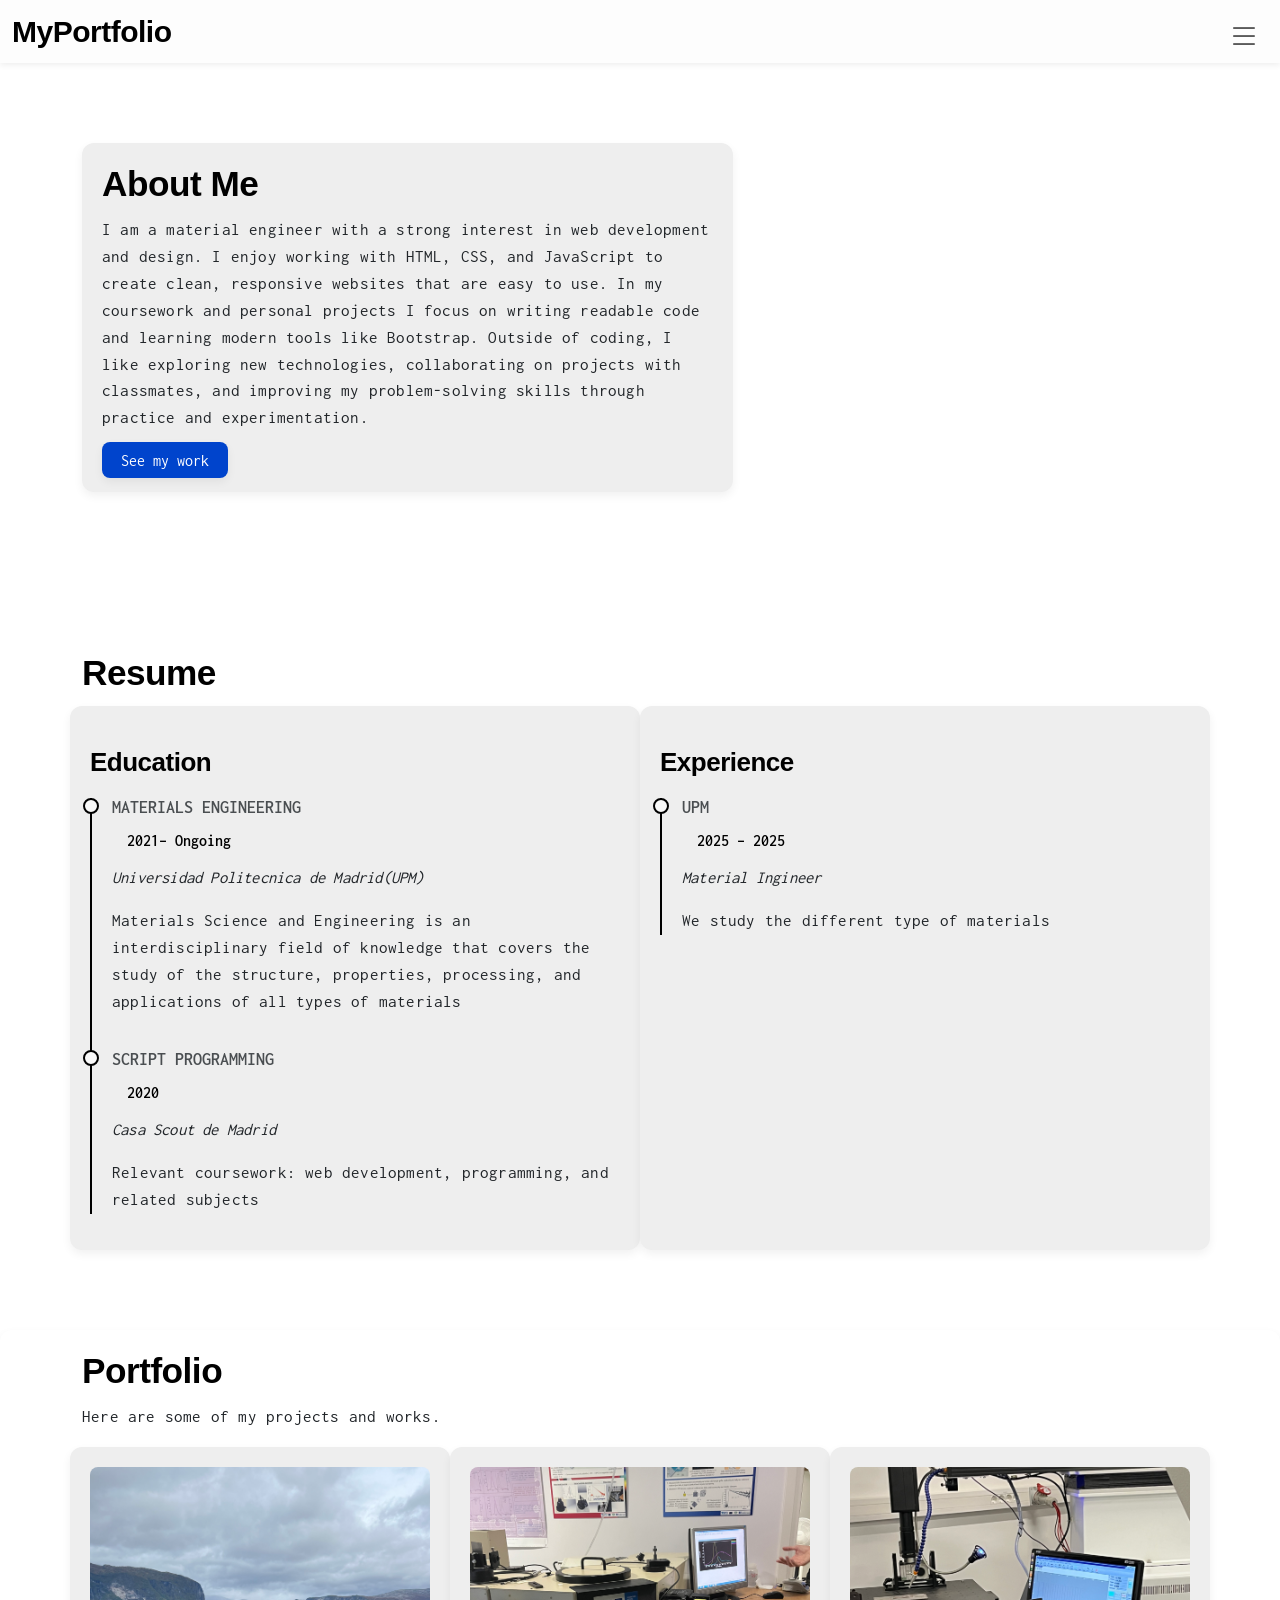
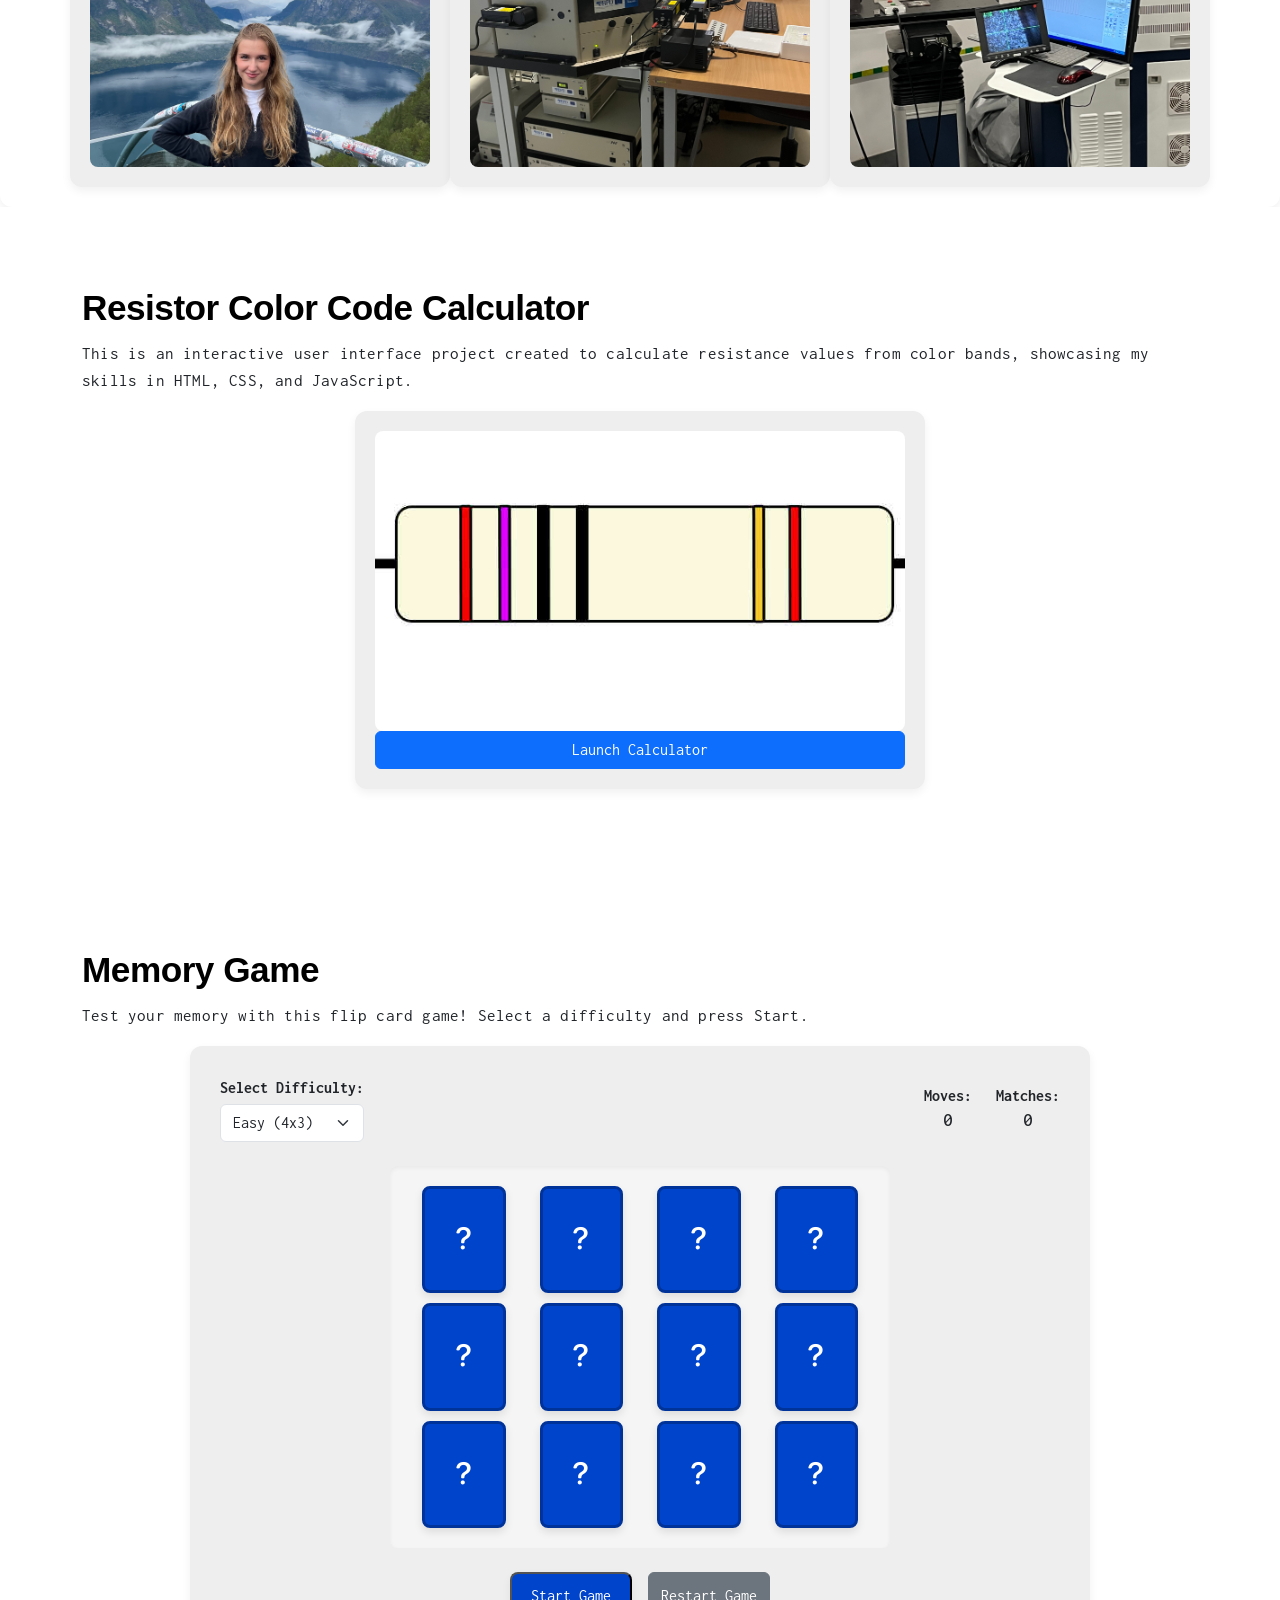
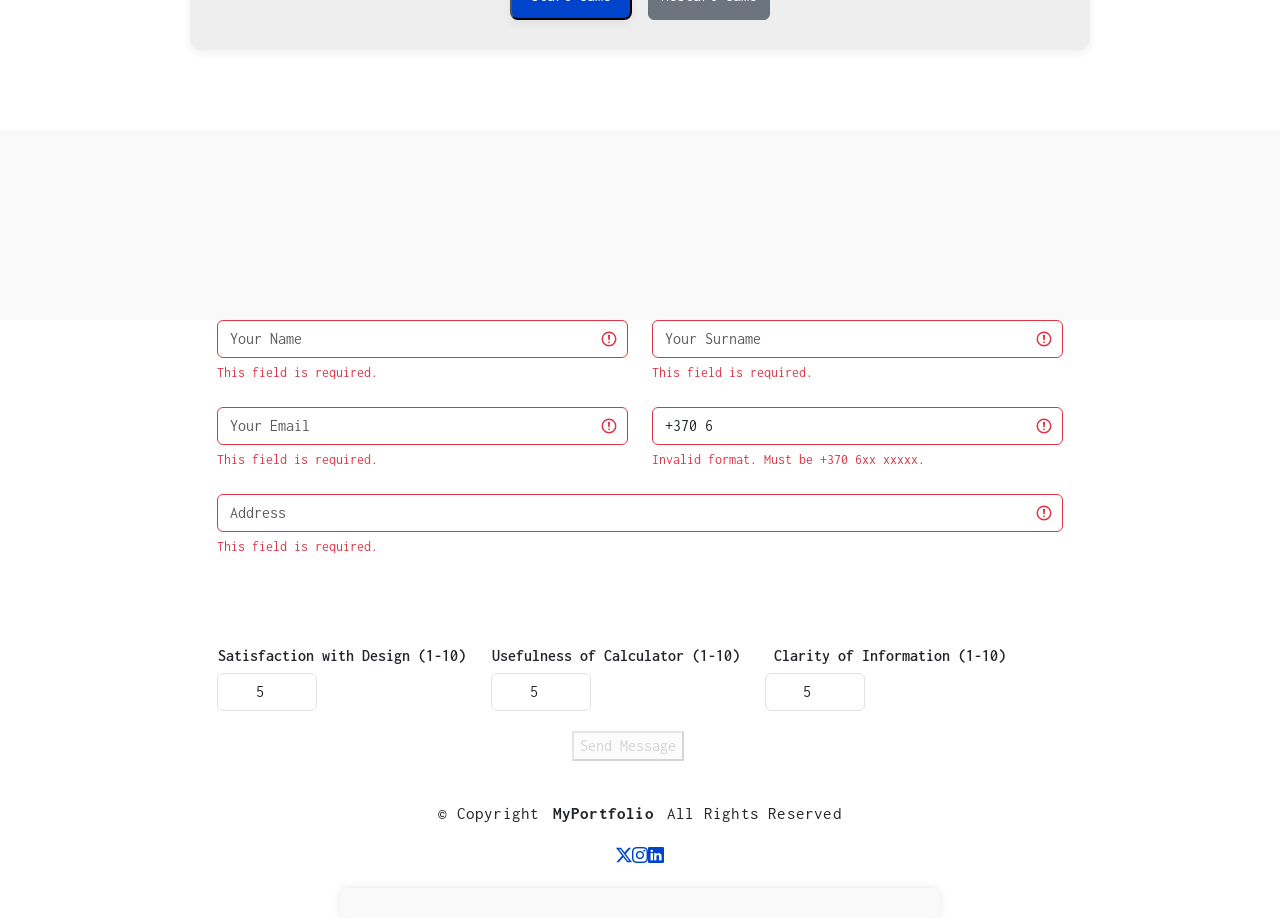
<file: index.html>
<!DOCTYPE html>
<html lang="en">

<head>
  <meta charset="utf-8">
  <meta content="width=device-width, initial-scale=1.0" name="viewport">
  <title>My Portfolio - Natalia Sanchez</title>
  <meta name="description" content="Personal portfolio and resume website">
  <meta name="keywords" content="portfolio, resume, projects, bootstrap, web design">


  <link href="assets/img/favicon.png" rel="icon">
  <link href="assets/img/apple-touch-icon.png" rel="apple-touch-icon">

  <link href="https://fonts.googleapis.com" rel="preconnect">
  <link href="https://fonts.gstatic.com" rel="preconnect" crossorigin>
  <link href="https://fonts.googleapis.com/css2?family=Inconsolata:wght@200;300;400;500;600;700;800;900&display=swap" rel="stylesheet">

  <link href="assets/vendor/bootstrap/css/bootstrap.min.css" rel="stylesheet">
  <link href="assets/vendor/bootstrap-icons/bootstrap-icons.css" rel="stylesheet">
  <link href="assets/vendor/aos/aos.css" rel="stylesheet">
  <link href="assets/vendor/glightbox/css/glightbox.min.css" rel="stylesheet">
  <link href="assets/vendor/swiper/swiper-bundle.min.css" rel="stylesheet">

  <link href="assets/css/main.css" rel="stylesheet">
  <link href="assets/css/custom.css" rel="stylesheet">

</head>

<body class="index-page">
  <div id="preloader"></div>

  <header id="header" class="header d-flex align-items-center sticky-top">
    <div class="container-fluid d-flex align-items-center justify-content-between">

      <a href="index.html" class="logo d-flex align-items-center">
        <h1 class="sitename">MyPortfolio</h1>
      </a>

      <nav id="navmenu" class="navmenu">
        <ul>
          <li><a href="#about">About</a></li>
          <li><a href="#resume">Resume</a></li>
          <li><a href="#portfolio">Portfolio</a></li>
          <li><a href="#calculator">Calculator</a></li><li><a href="#footer">Contact</a></li>
        </ul>
        <i class="mobile-nav-toggle d-xl-none bi bi-list"></i>
      </nav>
    </div>
  </header>

  <main class="main">

    <section id="about" class="about section" data-aos="fade-up" data-aos-duration="2000"><div class="container">
        <div class="col-lg-7 portfolio-info card-surface" style="background-color: #eeeeee;">
        <h2>About Me</h2>
        <p>I am a material engineer with a strong interest in web development and
          design. I enjoy working with HTML, CSS, and JavaScript to create clean, responsive
          websites that are easy to use. In my coursework and personal projects I focus on
          writing readable code and learning modern tools like Bootstrap. Outside of coding,
          I like exploring new technologies, collaborating on projects with classmates, and
          improving my problem-solving skills through practice and experimentation.

        </p>
           <a class="btn-custom" href="#portfolio">See my work</a>
      </div>
    </section>
    <section id="resume" class="resume section light-background" data-aos="fade-up" data-aos-duration="2000"><div class="container">
        <h2>Resume</h2>

        <div class="row">
          <div class="col-lg-6 card-surface" style="background-color: #eeeeee;">
            <h3 class="resume-title">Education</h3>
            <div class="resume-item">
              <h4>Materials engineering</h4>
              <h5>2021– Ongoing</h5>
              <p><em>Universidad Politecnica de Madrid(UPM)</em></p>
              <p>Materials Science and Engineering is an interdisciplinary field of knowledge that covers the study of the structure, properties, processing, and applications of all types of materials</p>
            </div>
            <div class="resume-item">
              <h4>Script programming</h4>
              <h5>2020</h5>
              <p><em>Casa Scout de Madrid</em></p>
              <p>Relevant coursework: web development, programming, and related subjects</p>
            </div>
          </div>

          <div class="col-lg-6 card-surface" style="background-color: #eeeeee;">
            <h3 class="resume-title">Experience</h3>
            <div class="resume-item">
              <h4>UPM</h4>
              <h5>2025 – 2025</h5>
              <p><em>Material Ingineer</em></p>
              <p>We study the different type of materials</p>
       </div>
      </div>
    </section>
    <section id="portfolio" class="portfolio section card-surface">
  <div class="container" data-aos="fade-up" data-aos-duration="1000">
    <h2>Portfolio</h2>
    <p>Here are some of my projects and works.</p>

    <div class="row gy-4 isotope-container">

      <div class="col-lg-4 col-md-6 portfolio-item card-surface" style="background-color: #eeeeee;">
        <div class="portfolio-content h-100">
          <img src="assets/img/img_1.jpg" class="img-fluid portfolio-img" width="200" height="300" alt="me">
          <div class="portfolio-info">
            <h4>A picture of me in Norway</h4>
            <p></p>
          </div>
        </div>
      </div>

      <div class="col-lg-4 col-md-6 portfolio-item card-surface" style="background-color: #eeeeee;">
        <div class="portfolio-content h-100">
          <img src="assets/img/img_2.jpg" class="img-fluid portfolio-img" width="200" height="300" alt="using laser we examinate the sample">
          <div class="portfolio-info">
            <h4>Nanomaterials Lab work</h4>
            <p></p>
          </div>
        </div>
      </div>

      <div class="col-lg-4 col-md-6 portfolio-item card-surface" style="background-color: #eeeeee;">
        <div class="portfolio-content h-100">
          <img src="assets/img/img_3.jpg" class="img-fluid portfolio-img" width="200" height="300" alt="Me 3">
          <div class="portfolio-info">
            <h4>Practice</h4>
            <p></p>
          </div>
        </div>
      </div>
      
      </div>
  </div>
</section>
<section id="calculator" class="calculator section light-background" data-aos="fade-up" data-aos-duration="1000">
  <div class="container">
    <h2>Resistor Color Code Calculator</h2>
    <p>This is an interactive user interface project created to calculate resistance values from color bands, showcasing my skills in HTML, CSS, and JavaScript.</p>

    <div class="row justify-content-center">
      <div class="col-lg-6 portfolio-item card-surface" style="background-color: #eeeeee;">

        <img src="assets/img/resistencia_6_bandas.jpg" class="img-fluid portfolio-img" width="200" height="300" alt="Image of the Enola project design">
        <!-- Correct link -->
       <button class="btn btn-primary w-100" data-bs-toggle="modal" data-bs-target="#calculatorModal">
  Launch Calculator
</button>

      </div>
    </div>
  </div>
</section>

    <section id="memory-game" class="memory-game section light-background" data-aos="fade-up" data-aos-duration="1000">
  <div class="container">
    <h2>Memory Game</h2>
    <p>Test your memory with this flip card game! Select a difficulty and press Start.</p>

    <div class="row justify-content-center">
      <div class="col-lg-10 card-surface" style="background-color: #eeeeee; padding: 30px;">
        
        <div class="d-flex justify-content-between align-items-center mb-4 flex-wrap">
          
          <div class="me-3 mb-2 mb-md-0">
            <label for="difficulty-selector" class="form-label mb-1 fw-bold">Select Difficulty:</label>
            <select id="difficulty-selector" class="form-select" style="max-width: 150px;">
              <option value="easy">Easy (4x3)</option>
              <option value="hard">Hard (4x4)</option>
            </select>
          </div>

          <div class="d-flex flex-grow-1 justify-content-end align-items-center mb-2 mb-md-0">
            <div class="me-4 text-center">
              <span class="d-block fw-bold">Moves:</span>
              <span id="moves-count" class="h5 mb-0">0</span>
            </div>
            <div class="text-center">
              <span class="d-block fw-bold">Matches:</span>
              <span id="matches-count" class="h5 mb-0">0</span>
            </div>
          </div>
        </div>

        <div id="game-board" class="row justify-content-center" style="margin: 0 auto;">
          <p class="text-center text-muted mt-5">Press 'Start Game' to begin!</p>
        </div>

        <div id="win-message" class="alert alert-success text-center mt-4" style="display: none;">
          <strong>🎉 Congratulations! You won in <span id="final-moves">0</span> moves!</strong>
        </div>

        <div class="d-flex justify-content-center mt-4">
          <button id="start-game-btn" class="btn-custom me-3">Start Game</button>
          <button id="restart-game-btn" class="btn btn-secondary">Restart Game</button>
        </div>

      </div>
    </div>
  </div>
</section>
</main>
<footer id="footer" class="footer light-background">
    <div class="container" data-aos="fade-up" data-aos-delay="100">

        <div class="row text-center mb-4">
            <div class="col-lg-12">
                <h2 style="font-size: 2em; margin-bottom: 10px;">Contact & Feedback</h2>
                <p>Please use this form to leave feedback and rate your experience.</p>
        </div>
</footer>

        <div class="row justify-content-center">
            <div class="col-lg-8">
                <form id="contact-form" action="#" method="post" role="form" class="php-email-form">
                    <div class="row gy-4">
        
                        <div class="col-md-6"><input type="text" name="name" class="form-control" id="name" placeholder="Your Name" required></div>
                        <div class="col-md-6"><input type="text" name="surname" class="form-control" id="surname" placeholder="Your Surname" required></div>
                        <div class="col-md-6"><input type="email" class="form-control" name="email" id="email" placeholder="Your Email" required></div>
                       <div class="col-md-6">
    <input type="text" class="form-control" name="phone" id="phone" placeholder="Phone Number" required>
</div>
                        <div class="col-md-12"><input type="text" class="form-control" name="address" id="address" placeholder="Address" required></div>
                      <div class="row gy-4">
    <div class="row gy-4">
    
    <div class="col-md-4">
        <label class="form-label rating-label">Satisfaction with Design (1-10)</label>
        <input type="number" class="form-control rating-input" name="rating1" min="1" max="10" value="5" required>
    </div>
    
    <div class="col-md-4">
        <label class="form-label rating-label">Usefulness of Calculator (1-10)</label>
        <input type="number" class="form-control rating-input" name="rating2" min="1" max="10" value="5" required>
    </div>
    
    <div class="col-md-4">
        <label class="form-label rating-label">Clarity of Information (1-10)</label>
        <input type="number" class="form-control rating-input" name="rating3" min="1" max="10" value="5" required>
    </div>
</div>

<div class="col-md-12 text-center" style="margin-top: 20px;">
                        
                        <div class="col-md-12 text-center">
                            <button type="submit" id="submit-button">Send Message</button>
                        </div>
        
                    </div>
                </form>
            </div>
        </div>

        <div class="copyright text-center" style="margin-top: 40px;">
            <p>© <span>Copyright</span> <strong class="px-1 sitename">MyPortfolio</strong> <span>All Rights Reserved</span></p>
        </div>
        <div class="social-links d-flex justify-content-center">
            <a href="https://twitter.com/YourTwitter" target="_blank"><i class="bi bi-twitter-x"></i></a>
            <a href="https://instagram.com/YourInstagram" target="_blank"><i class="bi bi-instagram"></i></a>
            <a href="#"><i class="bi bi-linkedin"></i></a>
        </div>

    </div>
</footer>
  

  <a href="#" id="scroll-top" class="scroll-top d-flex align-items-center justify-content-center"><i class="bi bi-arrow-up-short"></i></a>



   <!-- Resistor Calculator Modal -->
<div class="modal fade" id="calculatorModal" tabindex="-1">
  <div class="modal-dialog modal-dialog-centered modal-lg">
    <div class="modal-content card-surface">
      <div class="modal-header">
        <h5 class="modal-title">Resistor Color Code Calculator</h5>
        <button type="button" class="btn-close" data-bs-dismiss="modal"></button>
      </div>

      <div class="modal-body">

        <!-- Band mode selector -->
        <div class="mb-3">
          <label class="form-label">Select mode:</label>
          <select id="mode" class="form-select">
            <option value="4">4-Band</option>
            <option value="5">5-Band</option>
          </select>
        </div>

        <!-- Calculator form -->
        <div id="calculator-form" class="row g-3">

          <div class="col-md-4">
            <label class="form-label">Band 1</label>
            <select id="band1" class="form-select digit-band"></select>
          </div>

          <div class="col-md-4">
            <label class="form-label">Band 2</label>
            <select id="band2" class="form-select digit-band"></select>
          </div>

          <div class="col-md-4" id="band3-container" style="display:none;">
            <label class="form-label">Band 3</label>
            <select id="band3" class="form-select digit-band"></select>
          </div>

          <div class="col-md-6">
            <label class="form-label">Multiplier</label>
            <select id="multiplier" class="form-select"></select>
          </div>

          <div class="col-md-6">
            <label class="form-label">Tolerance</label>
            <select id="tolerance" class="form-select"></select>
          </div>

        </div>

        <!-- Result -->
        <h4 class="text-center mt-4">Resistance: <span id="result">—</span></h4>

      </div>

      <div class="modal-footer">
        <button class="btn btn-primary" onclick="calculateResistor()">Calculate</button>
      </div>
    </div>
  </div>
</div>

  <script src="assets/vendor/bootstrap/js/bootstrap.bundle.min.js"></script>
  <script src="assets/vendor/aos/aos.js"></script>
  <script src="assets/vendor/glightbox/js/glightbox.min.js"></script>
  <script src="assets/vendor/isotope-layout/isotope.pkgd.min.js"></script>
  <script src="assets/vendor/swiper/swiper-bundle.min.js"></script>

  <script src="assets/js/main.js"></script>
  <script src="assets/js/custom.js"></script>
  <script src="assets/js/memory-game.js"></script>

<script>
/* COLOR VALUES */
const digitColors = [
  "Black","Brown","Red","Orange","Yellow","Green","Blue","Violet","Grey","White"
];

const multiplierValues = {
  "Black": 1,
  "Brown": 10,
  "Red": 100,
  "Orange": 1_000,
  "Yellow": 10_000,
  "Green": 100_000,
  "Blue": 1_000_000,
  "Violet": 10_000_000,
  "Grey": 100_000_000,
  "White": 1_000_000_000,
  "Gold": 0.1,
  "Silver": 0.01
};

const toleranceValues = {
  "Brown": "±1%",
  "Red": "±2%",
  "Green": "±0.5%",
  "Blue": "±0.25%",
  "Violet": "±0.1%",
  "Grey": "±0.05%",
  "Gold": "±5%",
  "Silver": "±10%"
};

function loadOptions() {

  // Clear previous options to avoid duplicates
  document.querySelectorAll(".digit-band").forEach(sel => {
    sel.innerHTML = ""; // <-- THIS FIXES THE PROBLEM
  });
  multiplier.innerHTML = "";
  tolerance.innerHTML = "";

  // Fill digit bands (Band 1, Band 2, Band 3)
  document.querySelectorAll(".digit-band").forEach(sel => {
    digitColors.forEach((color, index) => {
      sel.insertAdjacentHTML(
        "beforeend",
        `<option value="${index}">${color}</option>`
      );
    });
  });

  // Fill multiplier list
  for (let color in multiplierValues) {
    multiplier.insertAdjacentHTML(
      "beforeend",
      `<option value="${multiplierValues[color]}">${color}</option>`
    );
  }

  // Fill tolerance list
  for (let color in toleranceValues) {
    tolerance.insertAdjacentHTML(
      "beforeend",
      `<option value="${toleranceValues[color]}">${color} (${toleranceValues[color]})</option>`
    );
  }
}

/* Handle mode switching */
document.getElementById("mode").addEventListener("change", function () {
  document.getElementById("band3-container").style.display =
    this.value === "5" ? "block" : "none";
});

/* Calculate function */
function calculateResistor() {
  const mode = document.getElementById("mode").value;
  let b1 = parseInt(band1.value);
  let b2 = parseInt(band2.value);
  let multiplierVal = parseFloat(multiplier.value);
  let tol = tolerance.value;

  let base;

  if (mode === "4") {
    base = (b1 * 10 + b2);
  } else {
    let b3 = parseInt(band3.value);
    base = (b1 * 100 + b2 * 10 + b3);
  }

  let resistance = base * multiplierVal;

  document.getElementById("result").textContent =
    resistance.toLocaleString() + " Ω " + tol;
}

/* Load dropdown values when modal opens */
document.getElementById("calculatorModal").addEventListener("shown.bs.modal", loadOptions);
</script>
 <script>
  window.addEventListener('load', function () {
    const preloader = document.getElementById('preloader');
    if (preloader) {
      preloader.style.display = 'none';
    }
  });
</script>
  
</body>

</html>
</file>
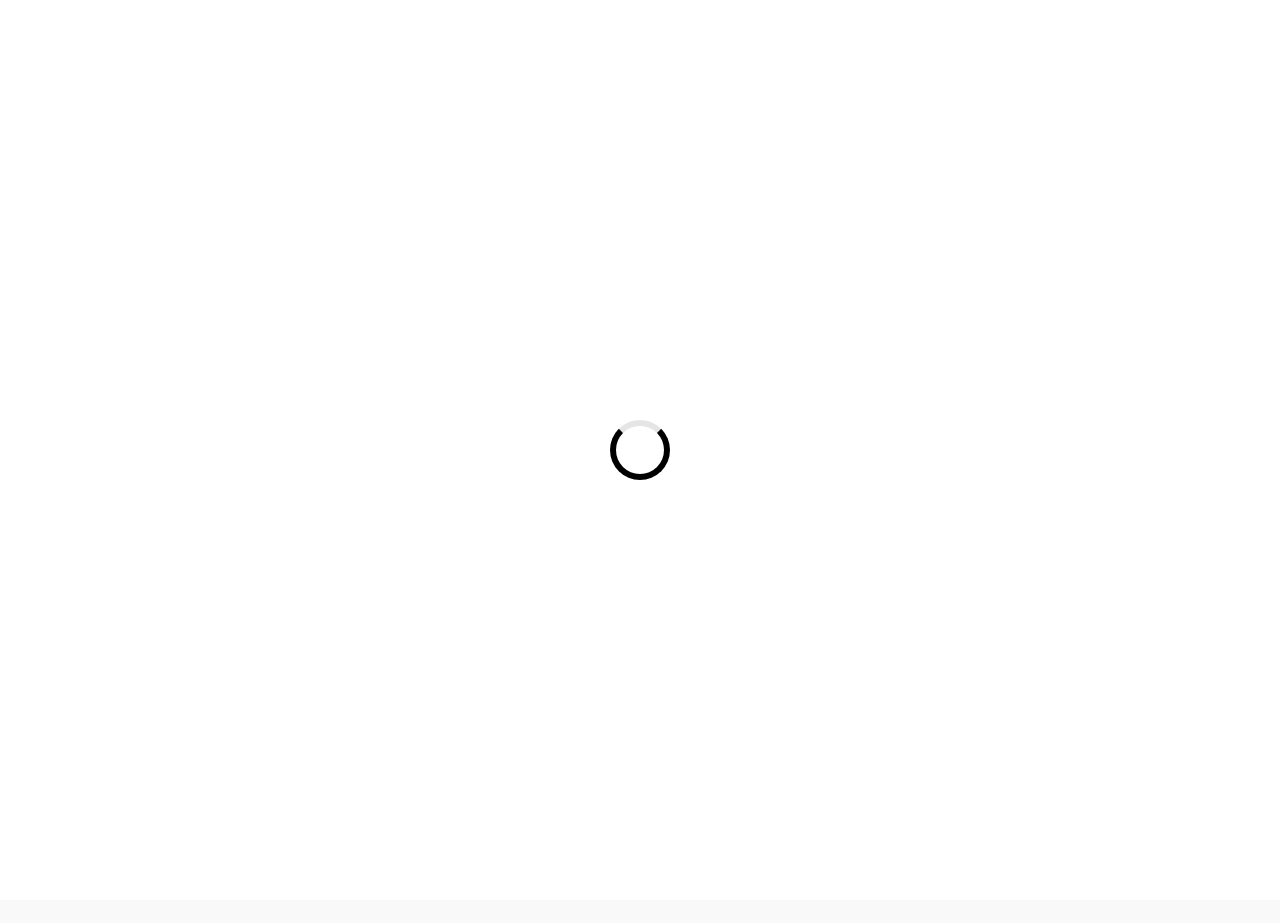
<file: starter-page.html>
<!DOCTYPE html>
<html lang="en">

<head>
  <meta charset="utf-8">
  <meta content="width=device-width, initial-scale=1.0" name="viewport">
  <title>Starter Page - MyPortfolio Bootstrap Template</title>
  <meta name="description" content="">
  <meta name="keywords" content="">

  <!-- Favicons -->
  <link href="assets/img/favicon.png" rel="icon">
  <link href="assets/img/apple-touch-icon.png" rel="apple-touch-icon">

  <!-- Fonts -->
  <link href="https://fonts.googleapis.com" rel="preconnect">
  <link href="https://fonts.gstatic.com" rel="preconnect" crossorigin>
  <link href="https://fonts.googleapis.com/css2?family=Inconsolata:wght@200;300;400;500;600;700;800;900&display=swap" rel="stylesheet">

  <!-- Vendor CSS Files -->
  <link href="assets/vendor/bootstrap/css/bootstrap.min.css" rel="stylesheet">
  <link href="assets/vendor/bootstrap-icons/bootstrap-icons.css" rel="stylesheet">
  <link href="assets/vendor/aos/aos.css" rel="stylesheet">
  <link href="assets/vendor/glightbox/css/glightbox.min.css" rel="stylesheet">
  <link href="assets/vendor/swiper/swiper-bundle.min.css" rel="stylesheet">

  <!-- Main CSS File -->
  <link href="assets/css/main.css" rel="stylesheet">

  <!-- =======================================================
  * Template Name: MyPortfolio
  * Template URL: https://bootstrapmade.com/myportfolio-bootstrap-portfolio-website-template/
  * Updated: Aug 08 2024 with Bootstrap v5.3.3
  * Author: BootstrapMade.com
  * License: https://bootstrapmade.com/license/
  ======================================================== -->
</head>

<body class="starter-page-page">

  <header id="header" class="header d-flex align-items-center sticky-top">
    <div class="container-fluid  position-relative d-flex align-items-center justify-content-between">

      <a href="index.html" class="logo d-flex align-items-center">
        <!-- Uncomment the line below if you also wish to use an image logo -->
        <!-- <img src="assets/img/logo.png" alt=""> -->
        <h1 class="sitename">MyPortfolio</h1>
      </a>

      <nav id="navmenu" class="navmenu">
        <ul>
          <li><a href="index.html">Home</a></li>
          <li><a href="about.html">About</a></li>
          <li><a href="services.html">Services</a></li>
          <li><a href="portfolio.html">Portfolio</a></li>
          <li class="dropdown"><a href="#"><span>Dropdown</span> <i class="bi bi-chevron-down toggle-dropdown"></i></a>
            <ul>
              <li><a href="#">Dropdown 1</a></li>
              <li class="dropdown"><a href="#"><span>Deep Dropdown</span> <i class="bi bi-chevron-down toggle-dropdown"></i></a>
                <ul>
                  <li><a href="#">Deep Dropdown 1</a></li>
                  <li><a href="#">Deep Dropdown 2</a></li>
                  <li><a href="#">Deep Dropdown 3</a></li>
                  <li><a href="#">Deep Dropdown 4</a></li>
                  <li><a href="#">Deep Dropdown 5</a></li>
                </ul>
              </li>
              <li><a href="#">Dropdown 2</a></li>
              <li><a href="#">Dropdown 3</a></li>
              <li><a href="#">Dropdown 4</a></li>
            </ul>
          </li>
          <li><a href="contact.html">Contact</a></li>
        </ul>
        <i class="mobile-nav-toggle d-xl-none bi bi-list"></i>
      </nav>

    </div>
  </header>

  <main class="main">

    <!-- Page Title -->
    <div class="page-title light-background">
      <div class="container">
        <h1>Starter Page</h1>
        <nav class="breadcrumbs">
          <ol>
            <li><a href="index.html">Home</a></li>
            <li class="current">Starter Page</li>
          </ol>
        </nav>
      </div>
    </div><!-- End Page Title -->

    <!-- Starter Section Section -->
    <section id="starter-section" class="starter-section section">

      <!-- Section Title -->
      <div class="container section-title" data-aos="fade-up">
        <h2>Starter Section</h2>
        <p>Necessitatibus eius consequatur ex aliquid fuga eum quidem sint consectetur velit</p>
      </div><!-- End Section Title -->

      <div class="container" data-aos="fade-up">
        <p>Use this page as a starter for your own custom pages.</p>
      </div>

    </section><!-- /Starter Section Section -->

  </main>

  <footer id="footer" class="footer light-background">

    <div class="container">
      <div class="copyright text-center ">
        <p>© <span>Copyright</span> <strong class="px-1 sitename">MyPortfolio</strong> <span>All Rights Reserved</span></p>
      </div>
      <div class="social-links d-flex justify-content-center">
        <a href=""><i class="bi bi-twitter-x"></i></a>
        <a href=""><i class="bi bi-facebook"></i></a>
        <a href=""><i class="bi bi-instagram"></i></a>
        <a href=""><i class="bi bi-linkedin"></i></a>
      </div>
      <div class="credits">
        <!-- All the links in the footer should remain intact. -->
        <!-- You can delete the links only if you've purchased the pro version. -->
        <!-- Licensing information: https://bootstrapmade.com/license/ -->
        <!-- Purchase the pro version with working PHP/AJAX contact form: [buy-url] -->
        Designed by <a href="https://bootstrapmade.com/">BootstrapMade</a>
      </div>
    </div>

  </footer>

  <!-- Scroll Top -->
  <a href="#" id="scroll-top" class="scroll-top d-flex align-items-center justify-content-center"><i class="bi bi-arrow-up-short"></i></a>

  <!-- Preloader -->
  <div id="preloader"></div>

  <!-- Vendor JS Files -->
  <script src="assets/vendor/bootstrap/js/bootstrap.bundle.min.js"></script>
  <script src="assets/vendor/php-email-form/validate.js"></script>
  <script src="assets/vendor/aos/aos.js"></script>
  <script src="assets/vendor/glightbox/js/glightbox.min.js"></script>
  <script src="assets/vendor/imagesloaded/imagesloaded.pkgd.min.js"></script>
  <script src="assets/vendor/isotope-layout/isotope.pkgd.min.js"></script>
  <script src="assets/vendor/swiper/swiper-bundle.min.js"></script>

  <!-- Main JS File -->
  <script src="assets/js/main.js"></script>

</body>

</html>
</file>
<file: assets/css/custom.css>
@keyframes fadeIn {
  from {
    opacity: 0;
    transform: translateY(20px); 
  }
  to {
    opacity: 1;
    transform: translateY(0);
  }
}

.section {
  opacity: 0;
  animation: fadeIn 0.8s ease-out forwards;
}

.btn-custom {
  box-shadow: 0 4px 10px rgba(0,0,0,0.06); 
  transition: all 0.3s ease; 
}

.btn-custom:hover {
  transform: translateY(-2px); 
  box-shadow: 0 8px 15px rgba(0,0,0,0.2); 
}

@keyframes pulseDot {
  0%, 80%, 100% {
    transform: scale(0);
  }
  40% {
    transform: scale(1.0);
  }
}

#preloader:before {
  display: none; 
}

#preloader {
  display: flex;
  justify-content: center;
  align-items: center;
}
#preloader::after {
  content: "";
  display: inline-block;
  width: 50px !important;
  height: 50px !important;
  border-radius: 50%;
  background-color: red !important;
  animation: pulseDot 1.4s infinite ease-in-out both;
}

@media (prefers-reduced-motion: reduce) {
  .section {
    opacity: 1; 
    animation: none !important;
    transform: none !important;
  }

#preloader::after {
    animation: none !important;
  }

.btn-custom:hover {
    transform: none !important;
  }
}

.section {
    background-color: #ffffff !important; 
}

#about .portfolio-info.card-surface, 
#resume .col-lg-6.card-surface, 
#portfolio .portfolio-item.card-surface {
    background-color: #eeeeee !important; 
}

#calculatorModal .modal-content {
  border-radius: 15px;
  padding: 20px;
}

.preview-band {
  width: 30px;
  height: 50px;
  border-radius: 4px;
  border: 1px solid #333;
}

#calculatorModal select {
  cursor: pointer;
}

/*contactform*/
.rating-label {
    margin-top: 15px;
    margin-bottom: 5px;
    font-weight: 600;
    color: var(--default-color, #333); 
    display: block; 
    text-align: left;
}

.rating-input {
    max-width: 100px; /* Make the input box smaller for the 1-10 rating */
    text-align: center;
}

/* Style for the average display */
.average-display {
    margin-top: 20px;
    padding: 10px;
    border-radius: 8px;
    font-size: 1.2em;
    font-weight: bold;
    display: inline-block;
}

/* Color codes for the average */
.average-red {
    background-color: #ffdddd; /* Light red background */
    color: #cc0000; /* Dark red text */
    border: 1px solid #cc0000;
}
.average-orange {
    background-color: #ffebcc; /* Light orange background */
    color: #e68a00; /* Dark orange text */
    border: 1px solid #e68a00;
}
.average-green {
    background-color: #ddffdd; /* Light green background */
    color: #008000; /* Dark green text */
    border: 1px solid #008000;
}

/* Style for the confirmation popup */
#submission-confirmation {
    position: fixed;
    top: 50%;
    left: 50%;
    transform: translate(-50%, -50%);
    padding: 20px 40px;
    background-color: #4CAF50; /* Green background */
    color: white;
    border-radius: 10px;
    box-shadow: 0 4px 15px rgba(0, 0, 0, 0.2);
    z-index: 1000;
    font-size: 1.5em;
    display: none; /* Initially hidden */
    text-align: center;
    /* Optional: Add a simple animation for visibility */
    animation: fadeinout 4s forwards;
}

@keyframes fadeinout {
  0% { opacity: 0; }
  10% { opacity: 1; }
  90% { opacity: 1; }
  100% { opacity: 0; }
}

/* --- Styles for Real-Time Validation */

/* Style for invalid fields (red border) */
.form-control.is-invalid {
    border-color: #dc3545 !important;
    padding-right: calc(1.5em + .75rem);
    /* The background image shows a small 'x' or warning icon */
    background-image: url("data:image/svg+xml,%3csvg xmlns='http://www.w3.org/2000/svg' viewBox='0 0 12 12' width='12' height='12' fill='none' stroke='%23dc3545'%3e%3ccircle cx='6' cy='6' r='4.5'/%3e%3cpath stroke-linejoin='round' d='M5.8 3.6h.4L6 6.5z'/%3e%3ccircle cx='6' cy='8.2' r='.6' fill='%23dc3545' stroke='none'/%3e%3c/svg%3e") !important;
    background-repeat: no-repeat;
    background-position: right calc(.375em + .1875rem) center;
    background-size: calc(.75em + .375rem) calc(.75em + .375rem);
}

/* Style for valid fields (green border) */
.form-control.is-valid {
    border-color: #198754 !important;
    padding-right: calc(1.5em + .75rem);
    /* The background image shows a small checkmark icon */
    background-image: url("data:image/svg+xml,%3csvg xmlns='http://www.w3.org/2000/svg' viewBox='0 0 8 8'%3e%3cpath fill='%23198754' d='M2.3 6.73L.6 4.53c-.4-.4-.3-1 .1-1.4.4-.4 1-.3 1.4.1l1.7 2 4.1-4.3c.4-.4 1-.3 1.4.1.4.4.3 1-.1 1.4l-4.8 5.1c-.2.2-.5.3-.8.3-.3 0-.6-.1-.8-.3z'/%3e%3c/svg%3e") !important;
    background-repeat: no-repeat;
    background-position: right calc(.375em + .1875rem) center;
    background-size: calc(.75em + .375rem) calc(.75em + .375rem);
}

/* Style for the error message text (Task 2) */
.error-message-text {
    display: block;
    width: 100%;
    margin-top: 0.25rem;
    font-size: 0.875em;
    color: #dc3545; /* Red color */
}

/* Style for disabled button (Task 4) */
#submit-button:disabled {
    opacity: 0.6;
    cursor: not-allowed;
}

/* Ensure rating labels are centered  */
.rating-label {
    text-align: center;
}

/* --- Memory Game Styles  --- */

#memory-game .card-surface {
    max-width: 900px;
}

/* FIX: Ensure grid display and 4 columns are enforced for layout */
#game-board {
    display: grid !important; 
    grid-template-columns: repeat(4, 1fr); /* Enforces 4 columns (4x3 or 4x4) */
    justify-content: center;
    gap: 10px; 
    padding: 20px;
    background-color: #f5f5f5;
    border-radius: 8px;
    box-shadow: inset 0 2px 4px rgba(0,0,0,0.05);
    max-width: 500px; 
    margin: 0 auto;
}

/* Card Styles */
.memory-card {
    width: 100%; /* Take full width of the grid cell */
    aspect-ratio: 1 / 1; /* Make it perfectly square */
    cursor: pointer;
    perspective: 1000px; 
    transition: all 0.2s;
    user-select: none;
    touch-action: manipulation;
}

/* Inner card content (front and back) */
.card-inner {
    position: relative;
    width: 100%;
    height: 100%;
    text-align: center;
    transition: transform 0.6s;
    transform-style: preserve-3d;
    box-shadow: 0 4px 8px rgba(0,0,0,0.1);
    border-radius: 8px;
}

/* Apply the flip rotation */
.memory-card.flip .card-inner {
    transform: rotateY(180deg);
}

.card-face {
    position: absolute;
    width: 100%;
    height: 100%;
    backface-visibility: hidden; /* Hide the back of the face when flipped */
    border-radius: 8px;
    
    /* Crucial for centering the images/icons */
    display: flex;
    align-items: center; /* Center vertically */
    justify-content: center; /* Center horizontally */
    
    font-size: 30px;
    font-weight: 700;
}

.card-back {
    background: #0044cc; /* Back face color (Blue from btn-custom) */
    color: white;
    transform: rotateY(0deg);
    border: 3px solid #003399;
    
    /* Ensure image or text is centered within the back face */
    display: flex;
    align-items: center;
    justify-content: center;
    padding: 5px;
}

.card-front {
    background: #ffffff; /* Front face color (White) */
    color: #333333;
    transform: rotateY(180deg);
    border: 3px solid #ddd;
}

/* Matched and Disabled State */
.memory-card.match .card-front,
.memory-card.match .card-back {
    border-color: #008000; /* Green border for matched cards */
}

.memory-card.disabled {
    pointer-events: none; /* Disable clicking while checking a match */
}

/* FIX: Image and Icon Sizing Rules (Ensure content fits) */

.memory-card .card-image,
.card-back .back-image { 
    max-width: 90%;
    max-height: 90%;
    width: 90%;
    height: 90%; 
    object-fit: contain; 
    display: block; 
}

/* Style for icons */
.card-front i {
    font-size: 36px;
}

@media (max-width: 576px) {
    #game-board {
        gap: 5px;
        padding: 10px;
        max-width: 350px;
    }
    .card-front i {
        font-size: 24px;
    }
}
</file>
<file: assets/css/main.css>
/**

* Template Name: MyPortfolio
* Template URL: https://bootstrapmade.com/myportfolio-bootstrap-portfolio-website-template/
* Updated: Aug 08 2024 with Bootstrap v5.3.3
* Author: BootstrapMade.com
* License: https://bootstrapmade.com/license/
*/

/*--------------------------------------------------------------
# Font & Color Variables
# Help: https://bootstrapmade.com/color-system/
--------------------------------------------------------------*/
/* Fonts */

:root {
    --bs-body-font-family: "Inter", sans-serif;
}


:root {
  --default-font: "Inconsolata",  system-ui, -apple-system, "Segoe UI", Roboto, "Helvetica Neue", Arial, "Noto Sans", "Liberation Sans", sans-serif, "Apple Color Emoji", "Segoe UI Emoji", "Segoe UI Symbol", "Noto Color Emoji";
  --heading-font: "Inconsolata",  sans-serif;
  --nav-font: "Inconsolata",  sans-serif;
}

/* Global Colors - The following color variables are used throughout the website. Updating them here will change the color scheme of the entire website */
:root { 
  --background-color: #ffffff; /* Background color for the entire website, including individual sections */
  --default-color: #212529; /* Default color used for the majority of the text content across the entire website */
  --heading-color: #000000; /* Color for headings, subheadings and title throughout the website */
  --accent-color: #000000; /* Accent color that represents your brand on the website. It's used for buttons, links, and other elements that need to stand out */
  --surface-color: #ffffff; /* The surface color is used as a background of boxed elements within sections, such as cards, icon boxes, or other elements that require a visual separation from the global background. */
  --contrast-color: #ffffff; /* Contrast color for text, ensuring readability against backgrounds of accent, heading, or default colors. */
}

/* Nav Menu Colors - The following color variables are used specifically for the navigation menu. They are separate from the global colors to allow for more customization options */
:root {
  --nav-color: #5b5b5b;  /* The default color of the main navmenu links */
  --nav-hover-color: #000000; /* Applied to main navmenu links when they are hovered over or active */
  --nav-mobile-background-color: #f5f5f5; /* Used as the background color for mobile navigation menu */
  --nav-dropdown-background-color: #ffffff; /* Used as the background color for dropdown items that appear when hovering over primary navigation items */
  --nav-dropdown-color: #5b5b5b; /* Used for navigation links of the dropdown items in the navigation menu. */
  --nav-dropdown-hover-color: #000000; /* Similar to --nav-hover-color, this color is applied to dropdown navigation links when they are hovered over. */
}

/* Color Presets - These classes override global colors when applied to any section or element, providing reuse of the sam color scheme. */

.light-background {
  --background-color: #f9f9f9;
  --surface-color: #ffffff;
}

.dark-background {
  --background-color: #060606;
  --default-color: #ffffff;
  --heading-color: #ffffff;
  --surface-color: #252525;
  --contrast-color: #ffffff;
}

/* Smooth scroll */
:root {
  scroll-behavior: smooth;
}

/*--------------------------------------------------------------
# General Styling & Shared Classes
--------------------------------------------------------------*/
body {
  color: var(--default-color);
  background-color: var(--background-color);
  font-family: var(--default-font);
}

a {
  color: var(--accent-color);
  text-decoration: none;
  transition: 0.3s;
}

a:hover {
  color: color-mix(in srgb, var(--accent-color), transparent 25%);
  text-decoration: none;
}

h1,
h2,
h3,
h4,
h5,
h6 {
  color: var(--heading-color);
  font-family: var(--heading-font);
}

/* PHP Email Form Messages
------------------------------*/
.php-email-form .error-message {
  display: none;
  background: #df1529;
  color: #ffffff;
  text-align: left;
  padding: 15px;
  margin-bottom: 24px;
  font-weight: 600;
}

.php-email-form .sent-message {
  display: none;
  color: #ffffff;
  background: #059652;
  text-align: center;
  padding: 15px;
  margin-bottom: 24px;
  font-weight: 600;
}

.php-email-form .loading {
  display: none;
  background: var(--surface-color);
  text-align: center;
  padding: 15px;
  margin-bottom: 24px;
}

.php-email-form .loading:before {
  content: "";
  display: inline-block;
  border-radius: 50%;
  width: 24px;
  height: 24px;
  margin: 0 10px -6px 0;
  border: 3px solid var(--accent-color);
  border-top-color: var(--surface-color);
  animation: php-email-form-loading 1s linear infinite;
}

@keyframes php-email-form-loading {
  0% {
    transform: rotate(0deg);
  }

  100% {
    transform: rotate(360deg);
  }
}

/*--------------------------------------------------------------
# Global Header
--------------------------------------------------------------*/
.header {
  color: var(--default-color);
  background-color: var(--background-color);
  padding: 15px 0;
  transition: all 0.5s;
  z-index: 997;
}

.header .logo {
  line-height: 1;
}

.header .logo img {
  max-height: 32px;
  margin-right: 8px;
}

.header .logo h1 {
  font-size: 30px;
  margin: 0;
  font-weight: 700;
  color: var(--heading-color);
}

/*--------------------------------------------------------------
# Navigation Menu
--------------------------------------------------------------*/
/* Navmenu */
.mobile-nav-toggle {
  color: var(--nav-color);
  position: fixed;
  top: 20px;
  right: 20px;
  font-size: 32px;
  line-height: 0;
  cursor: pointer;
  display: block !important;
  z-index: 998;
  transition: 0.3s;
}

.mobile-nav-toggle:hover {
  color: var(--nav-hover-color);
}

.navmenu {
  position: fixed;
  top: 0;
  bottom: 0;
  right: -300px;
  z-index: 997;
  transition: 0.3s;
  width: 300px;
  overflow: hidden;
}

.navmenu ul {
  display: block;
  list-style: none;
  padding: 10px 0;
  margin: 0;
  overflow-y: auto;
  transition: 0.3s;
  z-index: 998;
}

.navmenu a,
.navmenu a:focus {
  color: var(--nav-dropdown-color);
  padding: 10px 20px;
  font-family: var(--nav-font);
  font-size: 17px;
  font-weight: 500;
  display: flex;
  align-items: center;
  justify-content: space-between;
  white-space: nowrap;
  transition: 0.3s;
}

.navmenu a i,
.navmenu a:focus i {
  font-size: 12px;
  line-height: 0;
  margin-left: 5px;
  width: 30px;
  height: 30px;
  display: flex;
  align-items: center;
  justify-content: center;
  border-radius: 50%;
  transition: 0.3s;
  background-color: color-mix(in srgb, var(--accent-color), transparent 90%);
}

.navmenu a i:hover,
.navmenu a:focus i:hover {
  background-color: var(--accent-color);
  color: var(--contrast-color);
}

.navmenu a:hover,
.navmenu .active,
.navmenu .active:focus {
  color: var(--nav-dropdown-hover-color);
}

.navmenu .active i,
.navmenu .active:focus i {
  background-color: var(--accent-color);
  color: var(--contrast-color);
  transform: rotate(180deg);
}

.navmenu .dropdown ul {
  position: static;
  display: none;
  z-index: 99;
  padding: 10px 0;
  margin: 10px 20px;
  box-shadow: none;
  transition: all 0.5s ease-in-out;
}

.navmenu .dropdown>.dropdown-active {
  display: block;
  background-color: var(--nav-dropdown-background-color);
  border: 1px solid color-mix(in srgb, var(--nav-dropdown-color), transparent 90%);
}

.mobile-nav-active {
  overflow: hidden;
}

.mobile-nav-active .mobile-nav-toggle {
  right: 310px;
  background-color: var(--surface-color);
  border-radius: 50%;
  border: 1px solid color-mix(in srgb, var(--default-color), transparent 80%);
}

.mobile-nav-active .navmenu {
  position: fixed;
  overflow: hidden;
  top: 0;
  bottom: 0;
  right: 0;
  background-color: var(--nav-mobile-background-color);
  transition: 0.3s;
}

/*--------------------------------------------------------------
# Global Footer
--------------------------------------------------------------*/
.footer {
  color: var(--default-color);
  background-color: var(--background-color);
  font-size: 14px;
  padding: 40px 0;
  position: relative;
}

.footer .copyright p {
  margin-bottom: 0;
}

.footer .social-links {
  margin-top: 20px;
}

.footer .social-links a {
  display: flex;
  align-items: center;
  justify-content: center;
  width: 40px;
  height: 40px;
  border-radius: 50%;
  border: 1px solid color-mix(in srgb, var(--default-color), transparent 50%);
  font-size: 16px;
  color: color-mix(in srgb, var(--default-color), transparent 50%);
  margin: 0 5px;
  transition: 0.3s;
}

.footer .social-links a:hover {
  color: var(--accent-color);
  border-color: var(--accent-color);
}

.footer .credits {
  margin-top: 10px;
  font-size: 13px;
  text-align: center;
}

/*--------------------------------------------------------------
# Preloader
--------------------------------------------------------------*/
#preloader {
  position: fixed;
  inset: 0;
  z-index: 9999;
  overflow: hidden;
  background-color: var(--background-color);
  transition: all 0.6s ease-out;
}

#preloader:before {
  content: "";
  position: fixed;
  top: calc(50% - 30px);
  left: calc(50% - 30px);
  border: 6px solid var(--accent-color);
  border-top-color: color-mix(in srgb, var(--accent-color), transparent 90%);
  border-radius: 50%;
  width: 60px;
  height: 60px;
  animation: animate-preloader 1s linear infinite;
}

@keyframes animate-preloader {
  0% {
    transform: rotate(0deg);
  }

  100% {
    transform: rotate(360deg);
  }
}

/*--------------------------------------------------------------
# Scroll Top Button
--------------------------------------------------------------*/
.scroll-top {
  position: fixed;
  visibility: hidden;
  opacity: 0;
  right: 15px;
  bottom: -15px;
  z-index: 99999;
  background-color: var(--accent-color);
  width: 44px;
  height: 44px;
  border-radius: 50px;
  transition: all 0.4s;
}

.scroll-top i {
  font-size: 24px;
  color: var(--contrast-color);
  line-height: 0;
}

.scroll-top:hover {
  background-color: color-mix(in srgb, var(--accent-color), transparent 20%);
  color: var(--contrast-color);
}

.scroll-top.active {
  visibility: visible;
  opacity: 1;
  bottom: 15px;
}

/*--------------------------------------------------------------
# Disable aos animation delay on mobile devices
--------------------------------------------------------------*/
@media screen and (max-width: 768px) {
  [data-aos-delay] {
    transition-delay: 0 !important;
  }
}

/*--------------------------------------------------------------
# Global Page Titles & Breadcrumbs
--------------------------------------------------------------*/
.page-title {
  color: var(--default-color);
  background-color: var(--background-color);
  padding: 120px 0;
  text-align: center;
  position: relative;
}

.page-title h1 {
  font-size: 42px;
  font-weight: 700;
  margin-bottom: 10px;
}

.page-title .breadcrumbs ol {
  display: flex;
  flex-wrap: wrap;
  list-style: none;
  justify-content: center;
  padding: 0;
  margin: 0;
  font-size: 16px;
  font-weight: 400;
}

.page-title .breadcrumbs ol li+li {
  padding-left: 10px;
}

.page-title .breadcrumbs ol li+li::before {
  content: "/";
  display: inline-block;
  padding-right: 10px;
  color: color-mix(in srgb, var(--default-color), transparent 70%);
}

/*--------------------------------------------------------------
# Global Sections
--------------------------------------------------------------*/
section,
.section {
  color: var(--default-color);
  background-color: var(--background-color);
  padding: 40px 0;
  scroll-margin-top: 90px;
  overflow: clip;
}

@media (max-width: 1199px) {

  section,
  .section {
    scroll-margin-top: 66px;
  }
}

/*--------------------------------------------------------------
# Global Section Titles
--------------------------------------------------------------*/
.section-title {
  text-align: center;
  padding-bottom: 60px;
  position: relative;
}

.section-title h2 {
  font-size: 32px;
  font-weight: 400;
  margin-bottom: 15px;
}

.section-title p {
  margin-bottom: 0;
}

/*--------------------------------------------------------------
# Portfolio Section
--------------------------------------------------------------*/
.portfolio .portfolio-info h3 {
  font-size: 24px;
  margin-bottom: 5px;
}

.portfolio .portfolio-info p {
  font-size: 15px;
}

.portfolio .portfolio-filters {
  padding: 0;
  margin: 0 auto 20px auto;
  list-style: none;
}

.portfolio .portfolio-filters li {
  cursor: pointer;
  display: inline-block;
  padding: 0;
  font-size: 16px;
  font-weight: 400;
  margin: 0 10px;
  line-height: 1;
  margin-bottom: 5px;
  transition: all 0.3s ease-in-out;
}

.portfolio .portfolio-filters li:hover,
.portfolio .portfolio-filters li.filter-active {
  border-bottom: 2px solid var(--default-color);
  padding-bottom: 3px;
}

.portfolio .portfolio-filters li:first-child {
  margin-left: 0;
}

.portfolio .portfolio-filters li:last-child {
  margin-right: 5px;
}

@media (max-width: 575px) {
  .portfolio .portfolio-filters li {
    font-size: 14px;
    margin: 0 5px;
  }
}

.portfolio .portfolio-content {
  position: relative;
  overflow: hidden;
}

.portfolio .portfolio-content img {
  transition: 0.3s;
}

.portfolio .portfolio-content .portfolio-info {
  opacity: 0;
  position: absolute;
  inset: 0;
  z-index: 3;
  transition: all ease-in-out 0.3s;
  background: rgba(0, 0, 0, 0.6);
  padding: 15px;
  display: flex;
  align-items: center;
  justify-content: center;
  flex-direction: column;
}

.portfolio .portfolio-content .portfolio-info h4 {
  font-size: 18px;
  font-weight: 400;
  color: #ffffff;
  display: inline-block;
}

.portfolio-img {
  width: 100%;
  height: 300px;
  object-fit: cover;
  border-radius: 8px;
}


.portfolio .portfolio-content .portfolio-info p {
  text-align: center;
  display: inline-block;
  font-size: 14px;
  font-weight: 400;
  color: rgba(255, 255, 255, 0.8);
}

.portfolio .portfolio-content .portfolio-info .preview-link,
.portfolio .portfolio-content .portfolio-info .details-link {
  font-size: 26px;
  color: #fff;
  transition: 0.3s;
  line-height: 1.2;
}

.portfolio .portfolio-content .portfolio-info .preview-link:hover,
.portfolio .portfolio-content .portfolio-info .details-link:hover {
  color: var(--accent-color);
}

.portfolio .portfolio-content .portfolio-info .details-link {
  left: 50%;
  font-size: 34px;
  line-height: 0;
}

.portfolio .portfolio-content:hover .portfolio-info {
  opacity: 1;
}

.portfolio .portfolio-content:hover img {
  transform: scale(1.1);
}

/*--------------------------------------------------------------
# Clients Section
--------------------------------------------------------------*/
.clients .swiper-slide img {
  opacity: 0.5;
  transition: 0.3s;
  filter: grayscale(100);
}

.clients .swiper-slide img:hover {
  filter: none;
  opacity: 1;
}

.clients .swiper-wrapper {
  height: auto;
}

.clients .swiper-pagination {
  margin-top: 20px;
  position: relative;
}

.clients .swiper-pagination .swiper-pagination-bullet {
  width: 12px;
  height: 12px;
  opacity: 1;
  background-color: color-mix(in srgb, var(--default-color), transparent 80%);
}

.clients .swiper-pagination .swiper-pagination-bullet-active {
  background-color: var(--accent-color);
}

/*--------------------------------------------------------------
# Services Section
--------------------------------------------------------------*/
.services .service-item {
  background-color: var(--surface-color);
  padding: 40px;
  box-shadow: 0px 0 30px rgba(0, 0, 0, 0.1);
  height: 100%;
}

.services .service-item .icon {
  width: 48px;
  height: 48px;
  position: relative;
  margin-bottom: 50px;
}

.services .service-item .icon i {
  color: color-mix(in srgb, var(--heading-color), transparent 30%);
  font-size: 56px;
  transition: ease-in-out 0.3s;
  z-index: 2;
  position: relative;
}

.services .service-item .icon:before {
  position: absolute;
  content: "";
  height: 100%;
  width: 100%;
  background: color-mix(in srgb, var(--heading-color), transparent 95%);
  border-radius: 50px;
  z-index: 1;
  top: 10px;
  right: -20px;
  transition: 0.3s;
}

.services .service-item h3 {
  color: color-mix(in srgb, var(--heading-color), transparent 20%);
  font-weight: 700;
  margin: 0 0 20px 0;
  padding-bottom: 8px;
  font-size: 22px;
  position: relative;
  display: inline-block;
  border-bottom: 4px solid color-mix(in srgb, var(--heading-color), transparent 90%);
  transition: 0.3s;
}

.services .service-item p {
  line-height: 24px;
  font-size: 14px;
  margin-bottom: 0;
}

.services .service-item .readmore {
  margin-top: 15px;
  display: inline-block;
  color: color-mix(in srgb, var(--default-color), transparent 30%);
}

.services .service-item:hover .icon i {
  color: var(--heading-color);
}

.services .service-item:hover .icon:before {
  background: color-mix(in srgb, var(--heading-color), transparent 90%);
}

.services .service-item:hover h3 {
  border-color: color-mix(in srgb, var(--accent-color), transparent 70%);
  color: var(--heading-color);
}

.services .service-item:hover .readmore {
  color: var(--accent-color);
}

/*--------------------------------------------------------------
# Testimonials Section
--------------------------------------------------------------*/
.testimonials .section-header {
  margin-bottom: 40px;
}

.testimonials .testimonials-carousel,
.testimonials .testimonials-slider {
  overflow: hidden;
}

.testimonials .testimonial-item {
  text-align: center;
}

.testimonials .testimonial-item .testimonial-img {
  width: 120px;
  border-radius: 50%;
  border: 4px solid var(--background-color);
  margin: 0 auto;
}

.testimonials .testimonial-item h3 {
  font-size: 20px;
  font-weight: bold;
  margin: 10px 0 5px 0;
}

.testimonials .testimonial-item h4 {
  font-size: 14px;
  color: color-mix(in srgb, var(--default-color), transparent 40%);
  margin: 0 0 15px 0;
}

.testimonials .testimonial-item .stars {
  margin-bottom: 15px;
}

.testimonials .testimonial-item .stars i {
  color: #ffc107;
  margin: 0 1px;
}

.testimonials .testimonial-item .quote-icon-left,
.testimonials .testimonial-item .quote-icon-right {
  color: color-mix(in srgb, var(--accent-color), transparent 50%);
  font-size: 26px;
  line-height: 0;
}

.testimonials .testimonial-item .quote-icon-left {
  display: inline-block;
  left: -5px;
  position: relative;
}

.testimonials .testimonial-item .quote-icon-right {
  display: inline-block;
  right: -5px;
  position: relative;
  top: 10px;
  transform: scale(-1, -1);
}

.testimonials .testimonial-item p {
  font-style: italic;
  margin: 0 auto 15px auto;
}

.testimonials .swiper-wrapper {
  height: auto;
}

.testimonials .swiper-pagination {
  margin-top: 20px;
  position: relative;
}

.testimonials .swiper-pagination .swiper-pagination-bullet {
  width: 12px;
  height: 12px;
  opacity: 1;
  background-color: color-mix(in srgb, var(--default-color), transparent 85%);
}

.testimonials .swiper-pagination .swiper-pagination-bullet-active {
  background-color: var(--accent-color);
}

@media (min-width: 992px) {
  .testimonials .testimonial-item p {
    width: 80%;
  }
}

/*--------------------------------------------------------------
# About Section
--------------------------------------------------------------*/
.about .content h2 {
  font-weight: 700;
  font-size: 24px;
}

.about .content ul {
  list-style: none;
  padding: 0;
}

.about .content ul li {
  margin-bottom: 20px;
  display: flex;
  align-items: center;
}

.about .content ul strong {
  margin-right: 10px;
}

.about .content ul i {
  font-size: 16px;
  margin-right: 5px;
  color: var(--accent-color);
  line-height: 0;
}

/*--------------------------------------------------------------
# Resume Section
--------------------------------------------------------------*/
.resume .resume-title {
  color: var(--heading-color);
  font-size: 26px;
  font-weight: 700;
  margin-top: 20px;
  margin-bottom: 20px;
}

.resume .resume-item {
  padding: 0 0 20px 20px;
  margin-top: -2px;
  border-left: 2px solid var(--accent-color);
  position: relative;
}

.resume .resume-item h4 {
  line-height: 18px;
  font-size: 18px;
  font-weight: 600;
  text-transform: uppercase;
  color: color-mix(in srgb, var(--default-color), transparent 20%);
  margin-bottom: 10px;
}

.resume .resume-item h5 {
  font-size: 16px;
  padding: 5px 15px;
  display: inline-block;
  font-weight: 600;
  margin-bottom: 10px;
}

.resume .resume-item ul {
  padding-left: 20px;
}

.resume .resume-item ul li {
  padding-bottom: 10px;
}

.resume .resume-item:last-child {
  padding-bottom: 0;
}

.resume .resume-item::before {
  content: "";
  position: absolute;
  width: 16px;
  height: 16px;
  border-radius: 50px;
  left: -9px;
  top: 0;
  background: var(--background-color);
  border: 2px solid var(--accent-color);
}

/*--------------------------------------------------------------
# Pricing Section
--------------------------------------------------------------*/
.pricing .pricing-item {
  background-color: var(--surface-color);
  padding: 60px 40px;
  box-shadow: 0 3px 20px -2px rgba(0, 0, 0, 0.1);
  height: 100%;
  position: relative;
}

.pricing h3 {
  font-weight: 600;
  margin-bottom: 15px;
  font-size: 20px;
}

.pricing h4 {
  font-size: 48px;
  color: var(--accent-color);
  font-family: var(--heading-font);
  font-weight: 400;
}

.pricing h4 sup {
  font-size: 28px;
}

.pricing h4 span {
  color: color-mix(in srgb, var(--default-color), transparent 60%);
  font-size: 18px;
}

.pricing ul {
  padding: 20px 0;
  list-style: none;
  color: color-mix(in srgb, var(--default-color), transparent 30%);
  text-align: left;
  line-height: 20px;
}

.pricing ul li {
  padding: 10px 0;
  display: flex;
  align-items: center;
}

.pricing ul i {
  color: #059652;
  font-size: 24px;
  padding-right: 3px;
}

.pricing ul .na {
  color: color-mix(in srgb, var(--default-color), transparent 60%);
}

.pricing ul .na i {
  color: color-mix(in srgb, var(--default-color), transparent 60%);
}

.pricing ul .na span {
  text-decoration: line-through;
}

.pricing .buy-btn {
  color: color-mix(in srgb, var(--default-color), transparent 40%);
  background-color: var(--background-color);
  display: inline-block;
  padding: 8px 35px 10px 35px;
  border-radius: 4px;
  border: 1px solid color-mix(in srgb, var(--default-color), transparent 60%);
  transition: none;
  font-size: 16px;
  font-weight: 500;
  font-family: var(--heading-font);
  transition: 0.3s;
}

.pricing .buy-btn:hover {
  background: var(--accent-color);
  border-color: var(--accent-color);
  color: var(--contrast-color);
}

.pricing .featured {
  z-index: 10;
}

.pricing .featured .pricing-item {
  background: var(--accent-color);
}

@media (min-width: 992px) {
  .pricing .featured .pricing-item {
    transform: scale(1.02, 1.1);
  }
}

.pricing .featured h3,
.pricing .featured h4,
.pricing .featured h4 span,
.pricing .featured ul,
.pricing .featured ul .na,
.pricing .featured ul i,
.pricing .featured ul .na i {
  color: var(--contrast-color);
}

.pricing .featured .buy-btn {
  background: var(--accent-color);
  color: var(--contrast-color);
  border-color: var(--contrast-color);
}

.pricing .featured .buy-btn:hover {
  background: color-mix(in srgb, var(--background-color), transparent 92%);
}

/*--------------------------------------------------------------
# Alt Pricing Section
--------------------------------------------------------------*/
.alt-pricing .pricing-item {
  border-bottom: 1px dashed color-mix(in srgb, var(--default-color), transparent 60%);
  width: 100%;
  height: 100%;
  padding: 0 0 15px 0;
}

.alt-pricing .pricing-item h3 {
  margin: 0;
  font-size: 20px;
  font-weight: 600;
}

.alt-pricing .pricing-item h4 {
  margin: 0;
  font-size: 18px;
  color: var(--accent-color);
}

/*--------------------------------------------------------------
# Portfolio Details Section
--------------------------------------------------------------*/
.portfolio-details .portfolio-details-slider img {
  width: 100%;
}

.portfolio-details .portfolio-details-slider .swiper-pagination {
  margin-top: 20px;
  position: relative;
}

.portfolio-details .portfolio-details-slider .swiper-pagination .swiper-pagination-bullet {
  width: 12px;
  height: 12px;
  background-color: color-mix(in srgb, var(--default-color), transparent 85%);
  opacity: 1;
}

.portfolio-details .portfolio-details-slider .swiper-pagination .swiper-pagination-bullet-active {
  background-color: var(--accent-color);
}

.portfolio-details .portfolio-info {
  background-color: var(--surface-color);
  padding: 30px;
  box-shadow: 0px 0 30px rgba(0, 0, 0, 0.1);
}

.portfolio-details .portfolio-info h3 {
  font-size: 22px;
  font-weight: 700;
  margin-bottom: 20px;
  padding-bottom: 20px;
  border-bottom: 1px solid color-mix(in srgb, var(--default-color), transparent 85%);
}

.portfolio-details .portfolio-info ul {
  list-style: none;
  padding: 0;
  font-size: 15px;
}

.portfolio-details .portfolio-info ul li+li {
  margin-top: 10px;
}

.portfolio-details .portfolio-description {
  padding-top: 30px;
}

.portfolio-details .portfolio-description h2 {
  font-size: 26px;
  font-weight: 700;
  margin-bottom: 20px;
}

.portfolio-details .portfolio-description p {
  padding: 0;
  color: color-mix(in srgb, var(--default-color), transparent 30%);
}

/*--------------------------------------------------------------
# Service Details Section
--------------------------------------------------------------*/
.service-details .services-list {
  background-color: var(--surface-color);
  padding: 10px 30px;
  border: 1px solid color-mix(in srgb, var(--default-color), transparent 90%);
  margin-bottom: 20px;
}

.service-details .services-list a {
  display: block;
  line-height: 1;
  padding: 8px 0 8px 15px;
  border-left: 3px solid color-mix(in srgb, var(--default-color), transparent 70%);
  margin: 20px 0;
  color: color-mix(in srgb, var(--default-color), transparent 20%);
  transition: 0.3s;
}

.service-details .services-list a.active {
  color: var(--heading-color);
  font-weight: 700;
  border-color: var(--accent-color);
}

.service-details .services-list a:hover {
  border-color: var(--accent-color);
}

.service-details .services-img {
  margin-bottom: 20px;
}

.service-details h3 {
  font-size: 26px;
  font-weight: 700;
}

.service-details h4 {
  font-size: 20px;
  font-weight: 700;
}

.service-details p {
  font-size: 15px;
}

.service-details ul {
  list-style: none;
  padding: 0;
  font-size: 15px;
}

.service-details ul li {
  padding: 5px 0;
  display: flex;
  align-items: center;
}

.service-details ul i {
  font-size: 20px;
  margin-right: 8px;
  color: var(--accent-color);
}

/*--------------------------------------------------------------
# Starter Section Section
--------------------------------------------------------------*/
.starter-section {
  /* Add your styles here */
}

/*--------------------------------------------------------------
# Contact Section
--------------------------------------------------------------*/
.contact {
  background-image: url("../img/contact-bg.png");
  background-position: left center;
  background-repeat: no-repeat;
  position: relative;
}

@media (max-width: 640px) {
  .contact {
    background-position: center 50px;
    background-size: contain;
  }
}

.contact:before {
  content: "";
  background: color-mix(in srgb, var(--background-color), transparent 30%);
  position: absolute;
  bottom: 0;
  top: 0;
  left: 0;
  right: 0;
}

.contact .info-item+.info-item {
  margin-top: 40px;
}

.contact .info-item i {
  background: var(--accent-color);
  color: var(--contrast-color);
  font-size: 20px;
  width: 44px;
  height: 44px;
  display: flex;
  justify-content: center;
  align-items: center;
  border-radius: 50px;
  transition: all 0.3s ease-in-out;
  margin-right: 15px;
}

.contact .info-item h3 {
  padding: 0;
  font-size: 18px;
  font-weight: 700;
  margin-bottom: 5px;
}

.contact .info-item p {
  padding: 0;
  margin-bottom: 0;
  font-size: 14px;
}

.contact .php-email-form {
  height: 100%;
}

.contact .php-email-form input[type=text],
.contact .php-email-form input[type=email],
.contact .php-email-form textarea {
  font-size: 14px;
  padding: 10px 15px;
  box-shadow: none;
  border-radius: 0;
  color: var(--default-color);
  background-color: color-mix(in srgb, var(--background-color), transparent 50%);
  border-color: color-mix(in srgb, var(--default-color), transparent 80%);
}

.contact .php-email-form input[type=text]:focus,
.contact .php-email-form input[type=email]:focus,
.contact .php-email-form textarea:focus {
  border-color: var(--accent-color);
}

.contact .php-email-form input[type=text]::placeholder,
.contact .php-email-form input[type=email]::placeholder,
.contact .php-email-form textarea::placeholder {
  color: color-mix(in srgb, var(--default-color), transparent 70%);
}

.contact .php-email-form button[type=submit] {
  color: var(--contrast-color);
  background: var(--accent-color);
  border: 0;
  padding: 10px 30px;
  transition: 0.4s;
  border-radius: 50px;
}

.contact .php-email-form button[type=submit]:hover {
  background: color-mix(in srgb, var(--accent-color), transparent 20%);
}

h1, h2, h3 {
    font-family: "Inter", sans-serif;
    font-weight: 600;
    letter-spacing: -0.5px;
}

h1 {
    font-size: 3rem;
    line-height: 1.1;
    margin-bottom: 1rem;
}

h2 {
    font-size: 2.2rem;
    line-height: 1.2;
    margin-bottom: .75rem;
}

h3 {
    font-size: 1.6rem;
    line-height: 1.3;
    margin-bottom: .5rem;
}

p {
    font-size: 1.05rem;
    line-height: 1.6;
    letter-spacing: 0.2px;
}


a {
    color: #0044cc;
    text-decoration: none;
    transition: 0.2s ease;
}

a:hover {
    color: #002a80;
    text-decoration: underline;
}

a:active {
    color: #001e5c;
}

.btn-custom {
    background: #0044cc;
    color: #fff;
    padding: 0.6rem 1.2rem;
    border-radius: 8px;
    transition: 0.2s ease;
}

.btn-custom:hover {
    background: #003399;
}

.btn-custom:active {
    background: #002266;
}

.section {
    padding: 80px 0;
}

.section-sm {
    padding: 40px 0;
}

.card-surface {
    padding: 20px;
    border-radius: 12px;
    background: #eeeeee;
    box-shadow: 0 4px 10px rgba(0,0,0,0.06);
}

.header {
    background: #fdfdfd;
    box-shadow: 0 2px 6px rgba(0,0,0,0.07);
}

.header .logo {
    font-weight: 700;
    font-size: 1.4rem;
    letter-spacing: -0.3px;
 }

.navmenu a {
    padding: 10px 18px;
    border-radius: 6px;
    transition: 0.2s;
}

.navmenu a:hover {
    background: #eef3ff;
    color: #002a80;
}

.back-to-top {
    background: #0044cc;
    color: #fff;
    border-radius: 50%;
    width: 50px;
    height: 50px;
    transition: 0.25s;
}

.back-to-top:hover {
    background: #003399;
</file>
